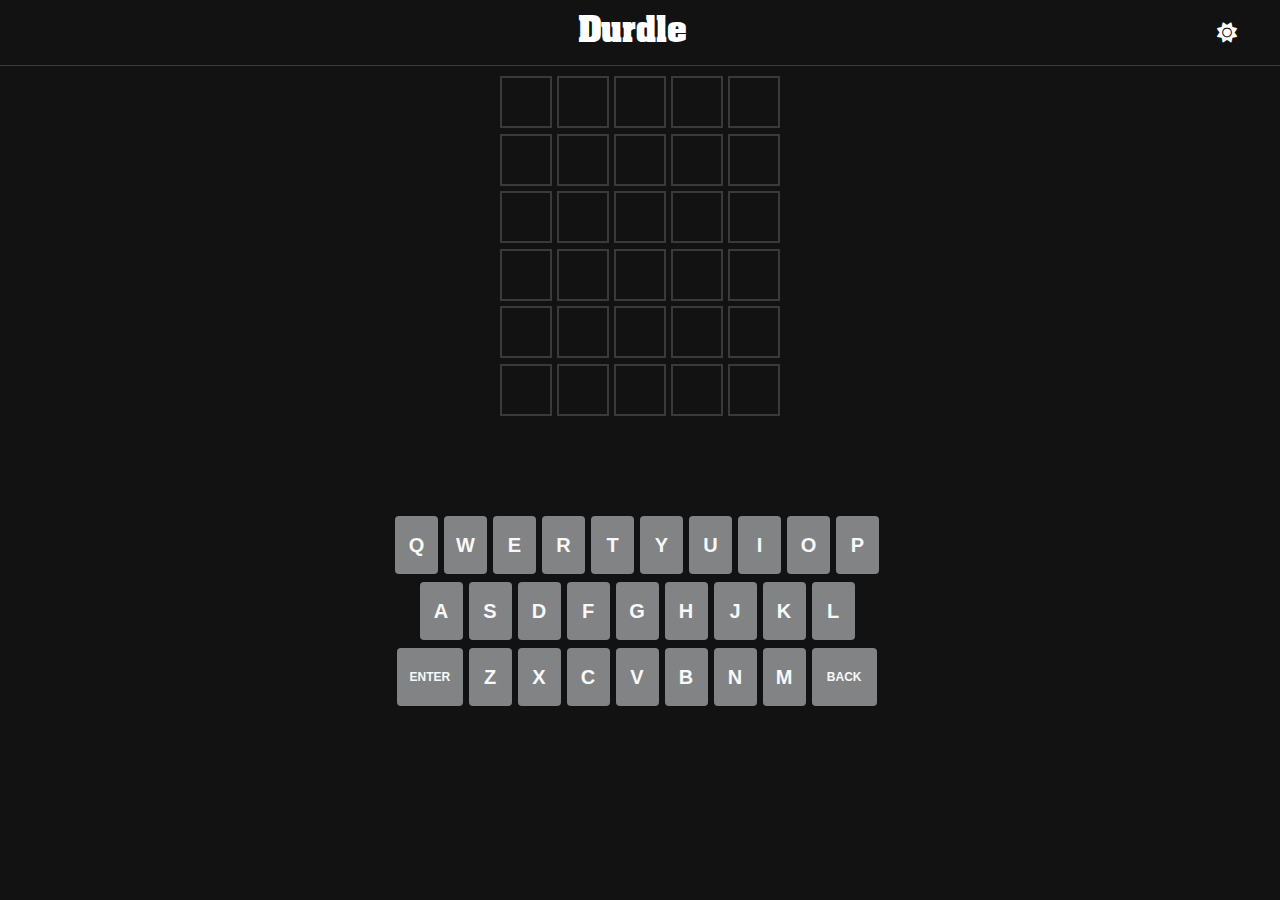
<file: index.html>
<!DOCTYPE html>
<html lang="en">
<head>
    <meta charset="UTF-8">
    <meta name="viewport" content="width=device-width, initial-scale=1.0">
    <title>Durdle-A Wordle clone</title>
    <link rel="stylesheet" href="style.css">
    <link rel="stylesheet" href="https://cdnjs.cloudflare.com/ajax/libs/font-awesome/6.5.1/css/all.min.css">
    <link rel="icon" href="wordle-icon.svg">
</head>
<body>
    <header>

        
        <!-- <hr id="hr1"> -->
        <p id="wordleheading">
            Durdle
        </p>

        <button id="theme">
            <i class="fa-solid fa-sun" id="themeicon" style="color: #ffffff;"></i>
        </button>
    </header>
    
    <main>
       <div id="floatingparent">
        <div id="floatinglabel">
            Not in word list
        </div>
       </div>

       <div id="maingame">
        <div id="board">
            <div id="row1" class="row">
                <div id="box11" class="box"><div class="boxtext" id="box11text"></div></div>
                <div id="box12" class="box"><div class="boxtext" id="box12text"></div></div>
                <div id="box13" class="box"><div class="boxtext" id="box13text"></div></div>
                <div id="box14" class="box"><div class="boxtext" id="box14text"></div></div>
                <div id="box15" class="box"><div class="boxtext" id="box15text"></div></div>
                
            </div>
            <div id="row2" class="row">
                <div id="box21" class="box"><div class="boxtext" id="box21text"></div></div>
                <div id="box22" class="box"><div class="boxtext" id="box22text"></div></div>
                <div id="box23" class="box"><div class="boxtext" id="box23text"></div></div>
                <div id="box24" class="box"><div class="boxtext" id="box24text"></div></div>
                <div id="box25" class="box"><div class="boxtext" id="box25text"></div></div>
              
            </div>
            
            
            <div id="row3" class="row">
                <div id="box31" class="box"><div class="boxtext" id="box31text"></div></div>
                <div id="box32" class="box"><div class="boxtext" id="box32text"></div></div>
                <div id="box33" class="box"><div class="boxtext" id="box33text"></div></div>
                <div id="box34" class="box"><div class="boxtext" id="box34text"></div></div>
                <div id="box35" class="box"><div class="boxtext" id="box35text"></div></div>
                
            </div>
            <div id="row4" class="row">
                <div id="box41" class="box"><div class="boxtext" id="box41text"></div></div>
                <div id="box42" class="box"><div class="boxtext" id="box42text"></div></div>
                <div id="box43" class="box"><div class="boxtext" id="box43text"></div></div>
                <div id="box44" class="box"><div class="boxtext" id="box44text"></div></div>
                <div id="box45" class="box"><div class="boxtext" id="box45text"></div></div>
                
            </div>
            <div id="row5" class="row">
                <div id="box51" class="box"><div class="boxtext" id="box51text"></div></div>
                <div id="box52" class="box"><div class="boxtext" id="box52text"></div></div>
                <div id="box53" class="box"><div class="boxtext" id="box53text"></div></div>
                <div id="box54" class="box"><div class="boxtext" id="box54text"></div></div>
                <div id="box55" class="box"><div class="boxtext" id="box55text"></div></div>
           
            </div>
            <div id="row6" class="row">
                <div id="box61" class="box"><div class="boxtext" id="box11text"></div></div>
                <div id="box62" class="box"><div class="boxtext" id="box11text"></div></div>
                <div id="box63" class="box"><div class="boxtext" id="box11text"></div></div>
                <div id="box64" class="box"><div class="boxtext" id="box11text"></div></div>
                <div id="box65" class="box"><div class="boxtext" id="box11text"></div></div>
                
            </div>
        </div>



        <!-- keyboard -->

        <div id="keyboard">
            <div id="keyrow1" class="keyrow">
                <button class="key" id="Q">Q</button>
                <button class="key" id="W">W</button>
                <button class="key" id="E">E</button>
                <button class="key" id="R">R</button>
                <button class="key" id="T">T</button>
                <button class="key" id="Y">Y</button>
                <button class="key" id="U">U</button>
                <button class="key" id="I">I</button>
                <button class="key" id="O">O</button>
                <button class="key" id="P">P</button>
            </div>

            <div id="keyrow2" class="keyrow">
                <button class="key" id="A">A</button>
                <button class="key" id="S">S</button>
                <button class="key" id="D">D</button>
                <button class="key" id="F">F</button>
                <button class="key" id="G">G</button>
                <button class="key" id="H">H</button>
                <button class="key" id="J">J</button>
                <button class="key" id="K">K</button>
                <button class="key" id="L">L</button>
                
            </div>

            <div id="keyrow3" class="keyrow">
                <button class="key" id="enter">ENTER</button>
                <button class="key" id="Z">Z</button>
                <button class="key" id="X">X</button>
                <button class="key" id="C">C</button>
                <button class="key" id="V">V</button>
                <button class="key" id="B">B</button>
                <button class="key" id="N">N</button>
                <button class="key" id="M">M</button>
                <button class="key" id="back">BACK</button>
                
            </div>


        </div>
       </div>
    </main>






    <script src="script.js"></script>
</body>
</html>
</file>
<file: style.css>
*{
    border:0;
    margin: 0;
    box-sizing: border-box;
}

@font-face {
    font-family: Aachen;
    src: url("Aachen Bold.ttf");
}

body{
    background-color: #121213;
    user-select: none;
    /* outline: none; */
}

header{
    position:static;
    display:flex;
    justify-content: center;
    align-items: center;
    height: 66px;
    border-bottom:1.2px solid rgb(60, 59, 59);
}


#wordleheading{
    text-align: center;
    width:100%;
    color:white;
    font-family: Aachen;
    font-size: 2rem;
    font-weight: lighter;
    margin-left:60px ;
    display: inline;
    
}

#theme{
    position: relative;
    display: flex;
    right:0;
    margin-right: 30px;
    height:50px;
    border: none;
    outline: none;
    width:50px;
    background: none;
    justify-content: center;
    align-items: center;
   
    
}

#themeicon{
    /* width: 50px;
    height: 50px; */
    /* color: blanchedalmond; */
    font-size: 1.25rem;

}

#board{
    width:300px;
    height:360px;
    padding:10px;
    display: flex;
    flex-direction: column;
    justify-content: center;
    align-items: center;
    gap:5px;
}

.row{
    width:280px;
    height:52.5px;
    /* display: flex;
    justify-content:center;
    align-items: center; */
    display: grid;
    grid-template-columns: repeat(5,1fr);
    gap:5px;
}




@keyframes wiggleanim{

    0%{transform:translateX(-8px);}
    10%{transform:translateX(8px);}
    20%{transform:translateX(-6px);}
    30%{transform:translateX(6px);}
    40%{transform:translateX(-5px);}
    50%{transform:translateX(5px);}
    60%{transform:translateX(-4px);}
    70%{transform:translateX(4px);}
    80%{transform:translateX(-2px);}
    90%{transform:translateX(2px);}
    100%{transform:translateX(0px);}


}


.box{
    width:52px;
    height: 52px;
    display: flex;
    justify-content: center;
    align-items: center;
    border:2px solid #3a3a3c;
    
    /* background-color: white; */
    /* animation: flip 1s normal 0s 1 none; */
    /* background-color: aliceblue; */
    cursor:default;
    
    
}



@keyframes finish{
    0%{
        transform:translateY(0);        
    }
    20%{
        transform:translateY(-20px);

    }
    40%{
        transform:translateY(5px);
    }
    60%{
        transform:translateY(-12px);
    }
    80%{
        transform:translateY(2px);
    }
    100%{
        transform:translateY(0px);
    }


}



@keyframes flip{
    from{
        transform: rotateX(0deg);
    }

    to{
        transform: rotateX(180deg);
    }
    
}

.boxtext{
    display: flex;
    justify-content: center;
    align-items: center;
    /* position:absolute; */
    font-family: Arial, Helvetica, sans-serif;
    font-size: 2rem;
    font-weight: bold;
    color: white;
    
}



#maingame{
    display: flex;
    flex-direction: column;
    justify-content: center;
    align-items: center;
    gap: 10svh;
}

/* #hr1{
    color: white;
    background-color: white;
    height: 0.75px;
} */

#keyboard{
    width:484px;
    height: 198px;
    display: flex;
    flex-direction: column;
    justify-content: center;
    align-items: center;
    margin: 0px 8px;
}

.key{
    width:43px;
    height: 58px;
    margin-right: 6px;
    padding: 0;
    border-radius: 4px;
    color: #f8f8f8;
    background-color: #818384;
    font-size: 1.25rem;
    font-weight: bold;
    font-family:Arial, Helvetica, sans-serif;
    cursor: pointer;
   
}

.key:hover{
    background-color: white;
    color: black;
}



.keyrow{
    margin-bottom: 8px;
    display: flex;
    justify-content: center;
    align-items: center;
    flex-wrap: nowrap;
}

#enter,#back{
    width:65.4px;
    height:58px;
    font-size: 12px;
    text-align: center;
    display: flex;
    justify-content: center;
    align-items: center;
    
}

#floatinglabel{
    background-color: white;
    display: flex;
    width:fit-content;
    padding: 12px;
    border-radius: 4px;
    font-family: Arial, Helvetica, sans-serif;
    font-size: 0.8rem;
    font-weight: bold;
    justify-content: center;
    align-items: center;
    z-index: 2;
    position: absolute;
    /* left: 50%; */
    margin:20px;
    top:41px;
    visibility:hidden;

    
}



@keyframes fade {
    0%{
        visibility: visible;
        opacity: 100%;}
    90%{
        opacity: 100%;
       
        }

        100%{
            opacity: 0%;
            visibility: hidden;
            }
    
}

#floatingparent{
    display: flex;
    justify-content: center;
    align-items: center;
}



@keyframes enlargeuponinput{
    from{
        transform: scale(100%);
    }

    to{
        transform: scale(110%);
    }
    
}

.boxinput{
    animation: enlargeuponinput 0.08s linear 0s 1 normal;
}

.rowaccept{
    animation: flip 1s normal 0s 1 none;

    .boxtext{
        animation: flip 1s normal 0s 1 none;
    }
    
}

.rowreject{
    animation: wiggleanim 0.7s normal 0s 1 none;
 }


 .floatinglabelanim{

    animation: fade 4s normal 0s 1 none;
}

.finishanim{
    animation: finish 1s ease-in-out 0s 1 none;
}



@media (max-width:600px){

    *{
        border:0;
        margin: 0;
        box-sizing: border-box;
    }
    
    @font-face {
        font-family: Aachen;
        src: url("Aachen Bold.ttf");
    }
    
    body{
        background-color: #121213;
        user-select: none;
        /* outline: none; */
    }
    
    header{
        
        display:flex;
        justify-content: center;
        align-items: center;
        height: 66px;
        border-bottom:1.2px solid rgb(60, 59, 59);
    }
    #wordleheading{
        color:white;
        font-family: Aachen;
        font-size: 2rem;
        font-weight: lighter;
        
    }
    
    #board{
        width:300px;
        height:360px;
        padding:10px;
        display: flex;
        flex-direction: column;
        justify-content: center;
        align-items: center;
        gap:5px;
    }
    
    .row{
        width:280px;
        height:52.5px;
        /* display: flex;
        justify-content:center;
        align-items: center; */
        display: grid;
        grid-template-columns: repeat(5,1fr);
        gap:5px;
    }
    
    
    
    
    @keyframes wiggleanim{
    
        0%{transform:translateX(-8px);}
        10%{transform:translateX(8px);}
        20%{transform:translateX(-6px);}
        30%{transform:translateX(6px);}
        40%{transform:translateX(-5px);}
        50%{transform:translateX(5px);}
        60%{transform:translateX(-4px);}
        70%{transform:translateX(4px);}
        80%{transform:translateX(-2px);}
        90%{transform:translateX(2px);}
        100%{transform:translateX(0px);}
    
    
    }
    
    
    .box{
        width:52px;
        height: 52px;
        display: flex;
        justify-content: center;
        align-items: center;
        border:2px solid #3a3a3c;
        
        /* background-color: white; */
        /* animation: flip 1s normal 0s 1 none; */
        /* background-color: aliceblue; */
        cursor:default;
        
        
    }
    
    
    
    @keyframes flip{
        from{
            transform: rotateX(0deg);
        }
    
        to{
            transform: rotateX(180deg);
        }
        
    }
    
    .boxtext{
        display: flex;
        justify-content: center;
        align-items: center;
        /* position:absolute; */
        font-family: Arial, Helvetica, sans-serif;
        font-size: 2rem;
        font-weight: bold;
        color: white;
        
    }
    
    
    
    #maingame{
        display: flex;
        flex-direction: column;
        justify-content: center;
        align-items: center;
        gap: 15svh;
    }
    
    /* #hr1{
        color: white;
        background-color: white;
        height: 0.75px;
    } */
    
    #keyboard{
        width:100svw;
        height: 198px;
        display: flex;
        flex-direction: column;
        justify-content: center;
        align-items: center;
        margin: 0px 8px;
        padding: 8px;
    }
    
    .key{
        width:8.5svw;
        height: 58px;
        margin:0 3px 0 3px;
        padding: 0;
        border-radius: 4px;
        color: #f8f8f8;
        background-color: #818384;
        font-size: 1.25rem;
        font-weight: bold;
        font-family:Arial, Helvetica, sans-serif;
        cursor: pointer;
        /* padding: 8px; */
       
    }
    
    

    .key:hover{
        background-color: #818384;
        color: #f8f8f8;
    }
    
    .key:active{
        background-color: white;
        color: black;
    }

    .keyrow{
        width:100%;
        margin-bottom: 8px;
        display: flex;
        justify-content: center;
        align-items: center;
        flex-wrap: nowrap;
    }
    
    #enter,#back{
        width:65.4px;
        height:58px;
        font-size: 12px;
        text-align: center;
        display: flex;
        justify-content: center;
        align-items: center;
        
    }
    
    #floatinglabel{
        background-color: white;
        display: flex;
        width:fit-content;
        padding: 12px;
        border-radius: 4px;
        font-family: Arial, Helvetica, sans-serif;
        font-size: 0.8rem;
        font-weight: bold;
        justify-content: center;
        align-items: center;
        z-index: 2;
        position: absolute;
        /* left: 50%; */
        margin:20px;
        top:41px;
        visibility:hidden;
    
        
    }
    
    
    
    @keyframes fade {
        0%{
            visibility: visible;
            opacity: 100%;}
        90%{
            opacity: 100%;
           
            }
    
            100%{
                opacity: 0%;
                visibility: hidden;
                }
        
    }
    
    #floatingparent{
        display: flex;
        justify-content: center;
        align-items: center;
    }
    
    
    
    @keyframes enlargeuponinput{
        from{
            transform: scale(100%);
        }
    
        to{
            transform: scale(110%);
        }
        
    }
    
    .boxinput{
        animation: enlargeuponinput 0.08s linear 0s 1 normal;
    }
    
    .rowaccept{
        animation: flip 1s normal 0s 1 none;
    
        .boxtext{
            animation: flip 1s normal 0s 1 none;
        }
        
    }
    
    .rowreject{
        animation: wiggleanim 0.7s normal 0s 1 none;
     }
    
    
     .floatinglabelanim{
    
        animation: fade 1.5s normal 0s 1 none;
    }
    
    
    


}


@media(max-height:700px){

    #maingame{
        display: flex;
        flex-direction: column;
        justify-content: center;
        align-items: center;
        gap: 1svh;
    }

    .key{
        width:8.5svw;
        height: 45px;
        margin:0 3px 0 3px;
        padding: 0;
        border-radius: 4px;
        color: #f8f8f8;
        background-color: #818384;
        font-size: 1.25rem;
        font-weight: bold;
        font-family:Arial, Helvetica, sans-serif;
        cursor: pointer;
        /* padding: 8px; */
       
    }

    #enter,#back{
        width:65.4px;
        height:45px;
        font-size: 12px;
        text-align: center;
        display: flex;
        justify-content: center;
        align-items: center;
        
    }
}
</file>
